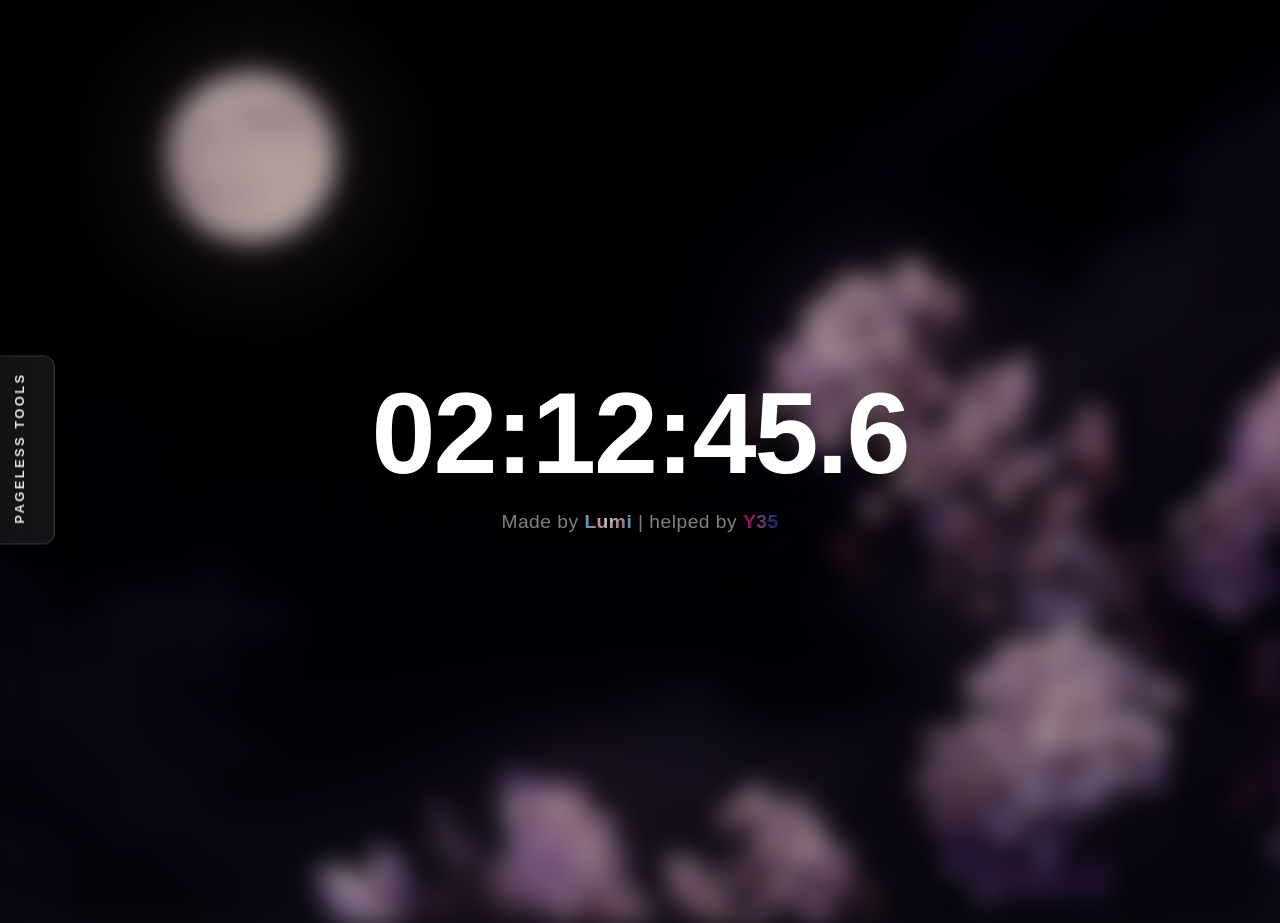
<file: index.html>
<!DOCTYPE html>
<html lang="en">
<head>
  <meta charset="UTF-8" />
  <meta name="viewport" content="width=device-width, initial-scale=1.0"/>
  <title>Perigee</title>
  <link rel="stylesheet" href="style.css" />
</head>
<body>

  <div class="bg-wallpaper"></div>

  <div class="left-tab" id="toolsTab">
    <span>PAGELESS TOOLS</span>
  </div>

  <div class="drawer" id="drawer">
    <div class="drawer-header">
      <h2>Pageless Tools</h2>
      <button class="close-btn" id="closeBtn">&times;</button>
    </div>

    <div class="nav-tabs">
      <button class="nav-btn active" data-target="view-tester">Link Tester</button>
      <button class="nav-btn" data-target="view-filter">2-Letter Filter</button>
      <button class="nav-btn" data-target="view-json">JSON Generator</button>
    </div>

    <div class="drawer-body">
      
      <div class="tool-view active" id="view-tester">
        <textarea id="testerInput" placeholder="Paste links to test (one per line)..."></textarea>
        
        <div class="button-group">
          <button class="action-btn" onclick="startIframeTesting()">Start Queue Test</button>
          <button class="action-btn secondary" onclick="copyUnblockedTesterLinks()">Copy Unblocked</button>
        </div>

        <div class="stats-bar" style="margin-top: 6px;">
          <span>Remaining: <b id="testerRemaining">0</b></span>
          <span>Unblocked: <b id="testerUnblockedCount" class="green">0</b></span>
          <span>Blocked: <b id="testerBlockedCount" class="red">0</b></span>
        </div>

        <div class="iframe-tester-container" id="iframeContainer" style="display: none;">
          <div class="iframe-header">
            <span id="currentTestingUrl">https://example.com</span>
          </div>
          
          <div class="iframe-wrapper">
            <iframe id="previewIframe" src="about:blank"></iframe>
          </div>

          <div class="button-group" style="margin-top: 8px;">
            <button class="action-btn green-btn" onclick="markLink(true)">✓ Unblocked</button>
            <button class="action-btn red-btn" onclick="markLink(false)">✕ Blocked</button>
          </div>
        </div>

        <div class="section-title">Tested Results Log:</div>
        <div id="testerOutput" class="results-box">No tests run yet...</div>
      </div>

      <div class="tool-view" id="view-filter">
        <textarea id="filterInput" placeholder="example.com&#10;https://google.com&#10;test.co"></textarea>
        <div class="button-group">
          <button class="action-btn" onclick="processFilter()">Filter Links</button>
          <button class="action-btn secondary" onclick="copyCleanList()">Copy Clean</button>
        </div>
        
        <div class="section-title">Clean Links (<span id="cleanCount">0</span>):</div>
        <div id="cleanOutput" class="results-box clean-text">No clean links yet.</div>

        <div class="section-title">Flagged (2-Letter TLDs) (<span id="flaggedCount">0</span>):</div>
        <div id="flaggedOutput" class="results-box flagged-text">No flagged links yet.</div>
      </div>

      <div class="tool-view" id="view-json">
        <input type="text" id="jsonKey" placeholder="JSON Property Key (e.g. 'urls' or 'links')" value="links" />
        <textarea id="jsonInput" placeholder="Paste clean links to format into JSON (one per line)..."></textarea>
        <div class="button-group">
          <button class="action-btn" onclick="generateJSON()">Generate JSON</button>
          <button class="action-btn secondary" onclick="copyJSON()">Copy JSON</button>
        </div>
        <div id="jsonOutput" class="results-box json-text">Formatted JSON will appear here...</div>
      </div>

    </div>
  </div>

  <div class="hero-container">
    <div class="time-display" id="clock">00:00:00.0</div>
    <div class="credits">
      <span class="muted-credit">Made by </span><span class="trans-text">Lumi</span><span class="muted-credit"> | helped by </span><span class="bi-text">Y35</span>
    </div>
  </div>

  <script src="script.js"></script>
</body>
</html>
</file>
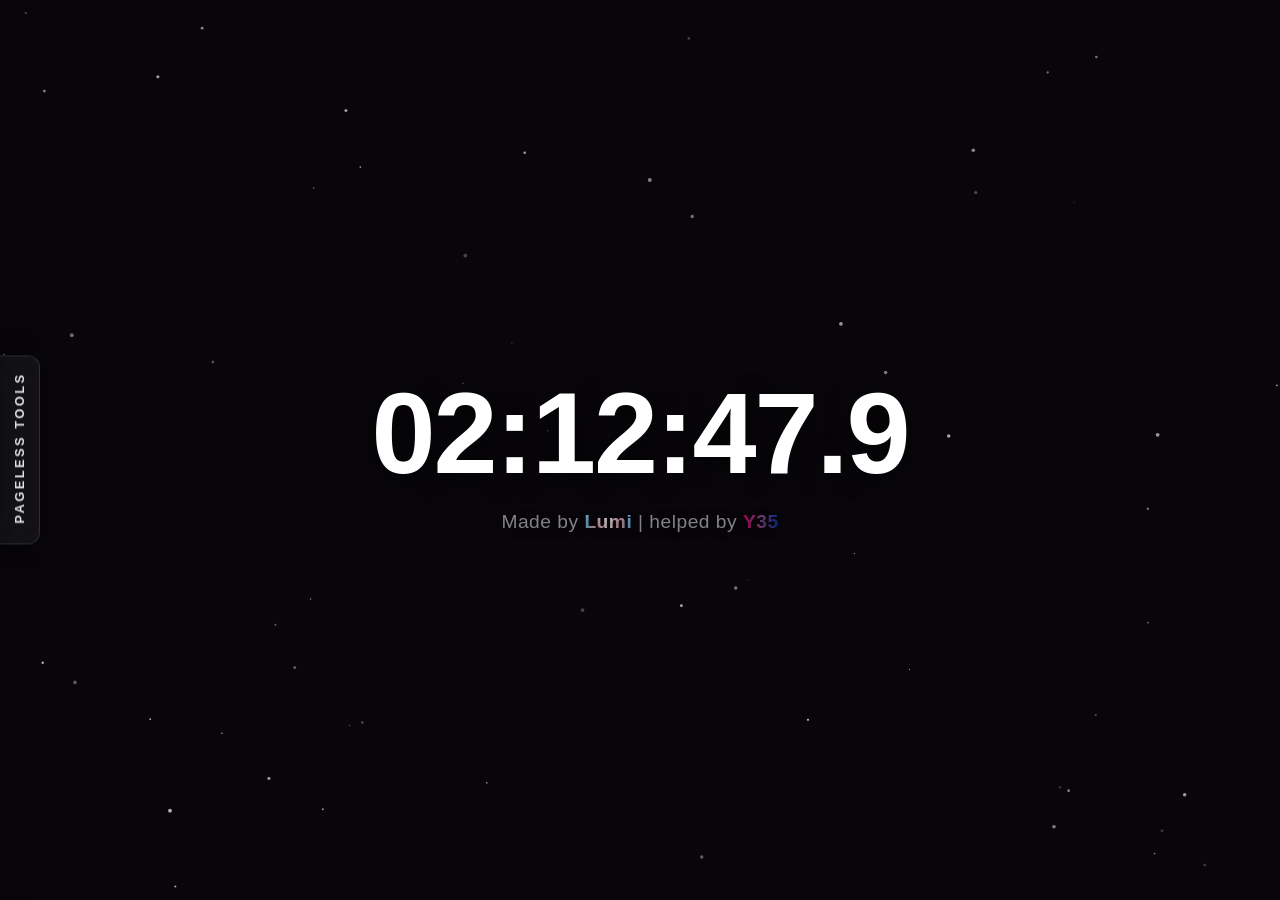
<file: singlefile.html>
<!DOCTYPE html>
<html lang="en">
<head>
  <meta charset="UTF-8" />
  <meta name="viewport" content="width=device-width, initial-scale=1.0"/>
  <title>Perigee</title>
  <style>
    * {
      box-sizing: border-box;
      margin: 0;
      padding: 0;
      user-select: none;
    }

    body, html {
      width: 100%;
      height: 100%;
      overflow: hidden;
      font-family: -apple-system, BlinkMacSystemFont, "SF Pro Display", "Segoe UI", Roboto, sans-serif;
      background-color: #08060a;
      color: #ffffff;
    }

    #particleCanvas {
      position: absolute;
      top: 0;
      left: 0;
      width: 100%;
      height: 100%;
      z-index: 1;
      pointer-events: none;
    }

    .hero-container {
      position: relative;
      z-index: 2;
      width: 100%;
      height: 100%;
      display: flex;
      flex-direction: column;
      justify-content: center;
      align-items: center;
      text-align: center;
      pointer-events: none;
    }

    .time-display {
      font-size: clamp(3.5rem, 9vw, 8.5rem);
      font-weight: 700;
      letter-spacing: -2px;
      color: #ffffff;
      text-shadow: 0 4px 24px rgba(0, 0, 0, 0.7);
      font-variant-numeric: tabular-nums;
    }

    .credits {
      margin-top: 12px;
      font-size: clamp(0.9rem, 1.8vw, 1.2rem);
      font-weight: 500;
      letter-spacing: 0.5px;
      text-shadow: 0 2px 10px rgba(0, 0, 0, 0.7);
    }

    .trans-text {
      font-weight: 700;
      background: linear-gradient(
        90deg, 
        rgba(91, 206, 250, 0.85),
        rgba(245, 169, 184, 0.85),
        rgba(255, 255, 255, 0.9),
        rgba(245, 169, 184, 0.85),
        rgba(91, 206, 250, 0.85)
      );
      -webkit-background-clip: text;
      -webkit-text-fill-color: transparent;
    }

    .bi-text {
      font-weight: 700;
      background: linear-gradient(
        90deg,
        rgba(214, 2, 112, 0.85),
        rgba(155, 79, 150, 0.85),
        rgba(0, 56, 168, 0.85)
      );
      -webkit-background-clip: text;
      -webkit-text-fill-color: transparent;
    }

    .muted-credit {
      color: rgba(255, 255, 255, 0.5);
    }

    .left-tab {
      position: absolute;
      top: 50%;
      left: 0;
      transform: translateY(-50%);
      z-index: 10;
      padding: 16px 12px;
      border-top-right-radius: 12px;
      border-bottom-right-radius: 12px;
      background: rgba(255, 255, 255, 0.05);
      backdrop-filter: blur(16px);
      -webkit-backdrop-filter: blur(16px);
      border: 1px solid rgba(255, 255, 255, 0.12);
      border-left: none;
      box-shadow: 4px 0 24px rgba(0, 0, 0, 0.4);
      cursor: pointer;
      transition: all 0.3s ease;
    }

    .left-tab:hover {
      background: rgba(255, 255, 255, 0.1);
      border-color: rgba(255, 255, 255, 0.2);
    }

    .left-tab.tab-hidden {
      opacity: 0;
      pointer-events: none;
      transform: translateY(-50%) translateX(-20px);
    }

    .left-tab span {
      writing-mode: vertical-rl;
      transform: rotate(180deg);
      font-size: 0.8rem;
      font-weight: 600;
      letter-spacing: 2.5px;
      text-transform: uppercase;
      color: rgba(255, 255, 255, 0.9);
    }

    .drawer {
      position: absolute;
      top: 0;
      left: -420px;
      width: 400px;
      height: 100%;
      background: rgba(12, 10, 16, 0.92);
      backdrop-filter: blur(20px);
      -webkit-backdrop-filter: blur(20px);
      border-right: 1px solid rgba(255, 255, 255, 0.12);
      z-index: 20;
      transition: left 0.35s cubic-bezier(0.16, 1, 0.3, 1);
      display: flex;
      flex-direction: column;
      padding: 20px;
      box-shadow: 10px 0 30px rgba(0, 0, 0, 0.6);
    }

    .drawer.open {
      left: 0;
    }

    .drawer-header {
      display: flex;
      justify-content: space-between;
      align-items: center;
      margin-bottom: 16px;
    }

    .drawer-header h2 {
      font-size: 1.2rem;
      font-weight: 600;
      letter-spacing: 1px;
    }

    .close-btn {
      background: none;
      border: none;
      color: #fff;
      font-size: 1.5rem;
      cursor: pointer;
      opacity: 0.7;
    }

    .close-btn:hover {
      opacity: 1;
    }

    .nav-tabs {
      display: flex;
      gap: 6px;
      margin-bottom: 16px;
      background: rgba(255, 255, 255, 0.05);
      padding: 4px;
      border-radius: 8px;
    }

    .nav-btn {
      flex: 1;
      background: none;
      border: none;
      color: rgba(255, 255, 255, 0.6);
      padding: 8px 4px;
      font-size: 0.75rem;
      font-weight: 600;
      border-radius: 6px;
      cursor: pointer;
      transition: all 0.2s;
    }

    .nav-btn.active {
      background: rgba(255, 255, 255, 0.15);
      color: #fff;
    }

    .drawer-body {
      flex: 1;
      overflow-y: auto;
    }

    .tool-view {
      display: none;
      flex-direction: column;
      gap: 12px;
    }

    .tool-view.active {
      display: flex;
    }

    textarea, input[type="text"] {
      width: 100%;
      background: rgba(0, 0, 0, 0.5);
      border: 1px solid rgba(255, 255, 255, 0.15);
      border-radius: 8px;
      color: #fff;
      padding: 10px;
      font-family: monospace;
      font-size: 0.85rem;
      outline: none;
      user-select: text;
    }

    textarea {
      height: 100px;
      resize: vertical;
    }

    textarea:focus, input[type="text"]:focus {
      border-color: rgba(255, 255, 255, 0.3);
    }

    .button-group {
      display: flex;
      gap: 8px;
    }

    .action-btn {
      flex: 1;
      background: rgba(255, 255, 255, 0.12);
      border: 1px solid rgba(255, 255, 255, 0.18);
      color: #fff;
      padding: 10px;
      border-radius: 8px;
      font-weight: 600;
      font-size: 0.8rem;
      cursor: pointer;
      transition: background 0.2s;
    }

    .action-btn:hover {
      background: rgba(255, 255, 255, 0.22);
    }

    .action-btn.secondary {
      background: rgba(255, 255, 255, 0.06);
    }

    .section-title {
      font-size: 0.8rem;
      color: rgba(255, 255, 255, 0.7);
      margin-top: 6px;
    }

    .results-box {
      background: rgba(0, 0, 0, 0.6);
      border: 1px solid rgba(255, 255, 255, 0.1);
      border-radius: 8px;
      padding: 10px;
      font-family: monospace;
      font-size: 0.8rem;
      max-height: 140px;
      overflow-y: auto;
      white-space: pre-wrap;
      word-break: break-all;
      user-select: text;
    }

    .clean-text { color: #51cf66; }
    .flagged-text { color: #ff6b6b; }
    .json-text { color: #845ef7; }

    .stats-bar {
      display: flex;
      justify-content: space-between;
      font-size: 0.8rem;
      color: rgba(255, 255, 255, 0.7);
    }

    .stats-bar .green { color: #51cf66; }
    .stats-bar .red { color: #ff6b6b; }

    .iframe-tester-container {
      background: rgba(0, 0, 0, 0.7);
      border: 1px solid rgba(255, 255, 255, 0.15);
      border-radius: 8px;
      padding: 10px;
      margin-top: 8px;
    }

    .iframe-header {
      display: flex;
      justify-content: space-between;
      align-items: center;
      font-size: 0.75rem;
      margin-bottom: 8px;
      word-break: break-all;
    }

    .iframe-wrapper {
      width: 100%;
      height: 200px;
      border-radius: 6px;
      overflow: hidden;
      background: #fff;
    }

    .iframe-wrapper iframe {
      width: 100%;
      height: 100%;
      border: none;
    }

    .green-btn {
      background: rgba(34, 197, 94, 0.2);
      border-color: rgba(34, 197, 94, 0.4);
      color: #4ade80;
    }
    .green-btn:hover {
      background: rgba(34, 197, 94, 0.35);
    }

    .red-btn {
      background: rgba(239, 68, 68, 0.2);
      border-color: rgba(239, 68, 68, 0.4);
      color: #f87171;
    }
    .red-btn:hover {
      background: rgba(239, 68, 68, 0.35);
    }
  </style>
</head>
<body>

  <canvas id="particleCanvas"></canvas>

  <div class="left-tab" id="toolsTab">
    <span>PAGELESS TOOLS</span>
  </div>

  <div class="drawer" id="drawer">
    <div class="drawer-header">
      <h2>Pageless Tools</h2>
      <button class="close-btn" id="closeBtn">&times;</button>
    </div>

    <div class="nav-tabs">
      <button class="nav-btn active" data-target="view-tester">Link Tester</button>
      <button class="nav-btn" data-target="view-filter">2-Letter Filter</button>
      <button class="nav-btn" data-target="view-json">JSON Generator</button>
    </div>

    <div class="drawer-body">
      
      <div class="tool-view active" id="view-tester">
        <textarea id="testerInput" placeholder="Paste links to test (one per line)..."></textarea>
        
        <div class="button-group">
          <button class="action-btn" onclick="startIframeTesting()">Start Queue Test</button>
          <button class="action-btn secondary" onclick="copyUnblockedTesterLinks()">Copy Unblocked</button>
        </div>

        <div class="stats-bar" style="margin-top: 6px;">
          <span>Remaining: <b id="testerRemaining">0</b></span>
          <span>Unblocked: <b id="testerUnblockedCount" class="green">0</b></span>
          <span>Blocked: <b id="testerBlockedCount" class="red">0</b></span>
        </div>

        <div class="iframe-tester-container" id="iframeContainer" style="display: none;">
          <div class="iframe-header">
            <span id="currentTestingUrl">https://example.com</span>
          </div>
          
          <div class="iframe-wrapper">
            <iframe id="previewIframe" src="about:blank"></iframe>
          </div>

          <div class="button-group" style="margin-top: 8px;">
            <button class="action-btn green-btn" onclick="markLink(true)">✓ Unblocked</button>
            <button class="action-btn red-btn" onclick="markLink(false)">✕ Blocked</button>
          </div>
        </div>

        <div class="section-title">Tested Results Log:</div>
        <div id="testerOutput" class="results-box">No tests run yet...</div>
      </div>

      <div class="tool-view" id="view-filter">
        <textarea id="filterInput" placeholder="example.com&#10;https://google.com&#10;test.co"></textarea>
        <div class="button-group">
          <button class="action-btn" onclick="processFilter()">Filter Links</button>
          <button class="action-btn secondary" onclick="copyCleanList()">Copy Clean</button>
        </div>
        
        <div class="section-title">Clean Links (<span id="cleanCount">0</span>):</div>
        <div id="cleanOutput" class="results-box clean-text">No clean links yet.</div>

        <div class="section-title">Flagged (2-Letter TLDs) (<span id="flaggedCount">0</span>):</div>
        <div id="flaggedOutput" class="results-box flagged-text">No flagged links yet.</div>
      </div>

      <div class="tool-view" id="view-json">
        <input type="text" id="jsonKey" placeholder="JSON Property Key (e.g. 'urls' or 'links')" value="links" />
        <textarea id="jsonInput" placeholder="Paste clean links to format into JSON (one per line)..."></textarea>
        <div class="button-group">
          <button class="action-btn" onclick="generateJSON()">Generate JSON</button>
          <button class="action-btn secondary" onclick="copyJSON()">Copy JSON</button>
        </div>
        <div id="jsonOutput" class="results-box json-text">Formatted JSON will appear here...</div>
      </div>

    </div>
  </div>

  <div class="hero-container">
    <div class="time-display" id="clock">00:00:00.0</div>
    <div class="credits">
      <span class="muted-credit">Made by </span><span class="trans-text">Lumi</span><span class="muted-credit"> | helped by </span><span class="bi-text">Y35</span>
    </div>
  </div>

  <script>
    const canvas = document.getElementById('particleCanvas');
    const ctx = canvas.getContext('2d');

    let particles = [];
    const particleCount = 60;

    function resizeCanvas() {
      canvas.width = window.innerWidth;
      canvas.height = window.innerHeight;
    }

    class Particle {
      constructor() {
        this.reset();
      }

      reset() {
        this.x = Math.random() * canvas.width;
        this.y = Math.random() * canvas.height;
        this.radius = Math.random() * 1.5 + 0.5;
        this.vx = (Math.random() - 0.5) * 0.3;
        this.vy = (Math.random() - 0.5) * 0.3;
        this.alpha = Math.random() * 0.5 + 0.2;
      }

      update() {
        this.x += this.vx;
        this.y += this.vy;

        if (this.x < 0 || this.x > canvas.width) this.vx *= -1;
        if (this.y < 0 || this.y > canvas.height) this.vy *= -1;
      }

      draw() {
        ctx.beginPath();
        ctx.arc(this.x, this.y, this.radius, 0, Math.PI * 2);
        ctx.fillStyle = `rgba(255, 255, 255, ${this.alpha})`;
        ctx.fill();
      }
    }

    function initParticles() {
      resizeCanvas();
      particles = [];
      for (let i = 0; i < particleCount; i++) {
        particles.push(new Particle());
      }
    }

    function animateParticles() {
      ctx.clearRect(0, 0, canvas.width, canvas.height);
      particles.forEach(p => {
        p.update();
        p.draw();
      });
      requestAnimationFrame(animateParticles);
    }

    window.addEventListener('resize', resizeCanvas);
    initParticles();
    animateParticles();

    const clockElement = document.getElementById('clock');

    function updateClock() {
      const now = new Date();
      const hours = String(now.getHours()).padStart(2, '0');
      const minutes = String(now.getMinutes()).padStart(2, '0');
      const seconds = String(now.getSeconds()).padStart(2, '0');
      const tenths = Math.floor(now.getMilliseconds() / 100);

      clockElement.textContent = `${hours}:${minutes}:${seconds}.${tenths}`;
    }

    setInterval(updateClock, 100);
    updateClock();

    const drawer = document.getElementById('drawer');
    const toolsTab = document.getElementById('toolsTab');
    const closeBtn = document.getElementById('closeBtn');
    const navButtons = document.querySelectorAll('.nav-btn');
    const toolViews = document.querySelectorAll('.tool-view');

    toolsTab.addEventListener('click', () => {
      drawer.classList.add('open');
      toolsTab.classList.add('tab-hidden');
    });

    closeBtn.addEventListener('click', () => {
      drawer.classList.remove('open');
      toolsTab.classList.remove('tab-hidden');
    });

    document.addEventListener('click', (e) => {
      if (
        drawer.classList.contains('open') &&
        !drawer.contains(e.target) &&
        !toolsTab.contains(e.target)
      ) {
        drawer.classList.remove('open');
        toolsTab.classList.remove('tab-hidden');
      }
    });

    navButtons.forEach(btn => {
      btn.addEventListener('click', () => {
        navButtons.forEach(b => b.classList.remove('active'));
        toolViews.forEach(v => v.classList.remove('active'));

        btn.classList.add('active');
        document.getElementById(btn.dataset.target).classList.add('active');
      });
    });

    let testQueue = [];
    let currentTestIndex = 0;
    let unblockedLinks = [];
    let blockedLinks = [];

    function startIframeTesting() {
      const input = document.getElementById('testerInput').value.trim();
      if (!input) return alert('Please enter at least one link to test!');

      testQueue = input.split('\n').map(l => l.trim()).filter(l => l.length > 0);

      if (testQueue.length === 0) return;

      currentTestIndex = 0;
      unblockedLinks = [];
      blockedLinks = [];

      document.getElementById('testerOutput').innerHTML = '';
      document.getElementById('iframeContainer').style.display = 'block';

      updateQueueStats();
      loadNextIframe();
    }

    function loadNextIframe() {
      if (currentTestIndex >= testQueue.length) {
        document.getElementById('iframeContainer').style.display = 'none';
        document.getElementById('testerOutput').innerHTML += `\n<strong>--- Batch Testing Complete! ---</strong>`;
        return;
      }

      let url = testQueue[currentTestIndex];
      if (!/^https?:\/\//i.test(url)) {
        url = 'https://' + url;
        testQueue[currentTestIndex] = url;
      }

      document.getElementById('currentTestingUrl').innerText = url;
      document.getElementById('previewIframe').src = url;

      updateQueueStats();
    }

    function markLink(isUnblocked) {
      const currentUrl = testQueue[currentTestIndex];
      const outputBox = document.getElementById('testerOutput');

      if (isUnblocked) {
        unblockedLinks.push(currentUrl);
        const line = document.createElement('div');
        line.className = 'clean-text';
        line.innerText = `[UNBLOCKED] ${currentUrl}`;
        outputBox.appendChild(line);
      } else {
        blockedLinks.push(currentUrl);
        const line = document.createElement('div');
        line.className = 'flagged-text';
        line.innerText = `[BLOCKED] ${currentUrl}`;
        outputBox.appendChild(line);
      }

      currentTestIndex++;
      loadNextIframe();
    }

    function updateQueueStats() {
      const remaining = testQueue.length - currentTestIndex;
      document.getElementById('testerRemaining').innerText = remaining;
      document.getElementById('testerUnblockedCount').innerText = unblockedLinks.length;
      document.getElementById('testerBlockedCount').innerText = blockedLinks.length;
    }

    function copyUnblockedTesterLinks() {
      if (!unblockedLinks.length) return alert('No unblocked links to copy yet!');
      navigator.clipboard.writeText(unblockedLinks.join('\n')).then(() => alert('Unblocked links copied to clipboard!'));
    }

    let currentCleanList = [];

    function processFilter() {
      const rawText = document.getElementById('filterInput').value;
      const lines = rawText.split('\n');

      currentCleanList = [];
      const flaggedList = [];

      lines.forEach(line => {
        let trimmed = line.trim();
        if (!trimmed) return;

        if (!/^https?:\/\//i.test(trimmed)) {
          trimmed = 'https://' + trimmed;
        }

        try {
          const parsedUrl = new URL(trimmed);
          const parts = parsedUrl.hostname.split('.');
          const tld = parts[parts.length - 1];

          if (/^[a-zA-Z]{2}$/.test(tld)) {
            flaggedList.push(trimmed);
          } else {
            currentCleanList.push(trimmed);
          }
        } catch (e) {
          flaggedList.push(trimmed + ' (Invalid format)');
        }
      });

      document.getElementById('cleanCount').innerText = currentCleanList.length;
      document.getElementById('flaggedCount').innerText = flaggedList.length;

      document.getElementById('cleanOutput').innerText = currentCleanList.length 
        ? currentCleanList.join('\n') 
        : 'No clean links found.';

      document.getElementById('flaggedOutput').innerText = flaggedList.length 
        ? flaggedList.join('\n') 
        : 'No flagged links found.';
    }

    function copyCleanList() {
      if (!currentCleanList.length) return alert('No clean links to copy!');
      navigator.clipboard.writeText(currentCleanList.join('\n')).then(() => alert('Clean links copied!'));
    }

    function generateJSON() {
      const key = document.getElementById('jsonKey').value.trim() || 'links';
      const rawText = document.getElementById('jsonInput').value.trim();

      if (!rawText) return;

      const urls = rawText.split('\n').map(l => {
        let trimmed = l.trim();
        if (trimmed && !/^https?:\/\//i.test(trimmed)) {
          trimmed = 'https://' + trimmed;
        }
        return trimmed;
      }).filter(l => l.length > 0);

      const jsonObject = {};
      jsonObject[key] = urls;

      const formattedJSON = JSON.stringify(jsonObject, null, 2);
      document.getElementById('jsonOutput').innerText = formattedJSON;
    }

    function copyJSON() {
      const jsonText = document.getElementById('jsonOutput').innerText;
      if (!jsonText || jsonText.startsWith('Formatted JSON')) return alert('Generate JSON first!');
      navigator.clipboard.writeText(jsonText).then(() => alert('JSON copied to clipboard!'));
    }
  </script>
</body>
</html>
</file>
<file: style.css>
* {
  box-sizing: border-box;
  margin: 0;
  padding: 0;
  user-select: none;
}

body, html {
  width: 100%;
  height: 100%;
  overflow: hidden;
  font-family: -apple-system, BlinkMacSystemFont, "SF Pro Display", "Segoe UI", Roboto, sans-serif;
  background-color: #0d0a12;
  color: #ffffff;
}

.bg-wallpaper {
  position: absolute;
  top: 0;
  left: 0;
  width: 100%;
  height: 100%;
  background: url('wallpaper.gif') center/cover no-repeat, #0d0a12;
  filter: blur(12px) brightness(0.7);
  transform: scale(1.05);
  z-index: 1;
}

.hero-container {
  position: relative;
  z-index: 2;
  width: 100%;
  height: 100%;
  display: flex;
  flex-direction: column;
  justify-content: center;
  align-items: center;
  text-align: center;
  pointer-events: none;
}

.time-display {
  font-size: clamp(3.5rem, 9vw, 8.5rem);
  font-weight: 700;
  letter-spacing: -2px;
  color: #ffffff;
  text-shadow: 0 4px 24px rgba(0, 0, 0, 0.5);
  font-variant-numeric: tabular-nums;
}

.credits {
  margin-top: 12px;
  font-size: clamp(0.9rem, 1.8vw, 1.2rem);
  font-weight: 500;
  letter-spacing: 0.5px;
  text-shadow: 0 2px 10px rgba(0, 0, 0, 0.5);
}

.trans-text {
  font-weight: 700;
  background: linear-gradient(
    90deg, 
    rgba(91, 206, 250, 0.85),
    rgba(245, 169, 184, 0.85),
    rgba(255, 255, 255, 0.9),
    rgba(245, 169, 184, 0.85),
    rgba(91, 206, 250, 0.85)
  );
  -webkit-background-clip: text;
  -webkit-text-fill-color: transparent;
}

.bi-text {
  font-weight: 700;
  background: linear-gradient(
    90deg,
    rgba(214, 2, 112, 0.85),
    rgba(155, 79, 150, 0.85),
    rgba(0, 56, 168, 0.85)
  );
  -webkit-background-clip: text;
  -webkit-text-fill-color: transparent;
}

.muted-credit {
  color: rgba(255, 255, 255, 0.5);
}

.left-tab {
  position: absolute;
  top: 50%;
  left: 0;
  transform: translateY(-50%);
  z-index: 10;
  padding: 16px 12px;
  border-top-right-radius: 12px;
  border-bottom-right-radius: 12px;
  background: rgba(255, 255, 255, 0.08);
  backdrop-filter: blur(16px);
  -webkit-backdrop-filter: blur(16px);
  border: 1px solid rgba(255, 255, 255, 0.15);
  border-left: none;
  box-shadow: 4px 0 24px rgba(0, 0, 0, 0.3);
  cursor: pointer;
  transition: all 0.3s ease;
}

.left-tab:hover {
  background: rgba(255, 255, 255, 0.14);
  border-color: rgba(255, 255, 255, 0.25);
}

.left-tab.tab-hidden {
  opacity: 0;
  pointer-events: none;
  transform: translateY(-50%) translateX(-20px);
}

.left-tab span {
  writing-mode: vertical-rl;
  transform: rotate(180deg);
  font-size: 0.8rem;
  font-weight: 600;
  letter-spacing: 2.5px;
  text-transform: uppercase;
  color: rgba(255, 255, 255, 0.9);
}

.drawer {
  position: absolute;
  top: 0;
  left: -420px;
  width: 400px;
  height: 100%;
  background: rgba(13, 10, 18, 0.85);
  backdrop-filter: blur(20px);
  -webkit-backdrop-filter: blur(20px);
  border-right: 1px solid rgba(255, 255, 255, 0.15);
  z-index: 20;
  transition: left 0.35s cubic-bezier(0.16, 1, 0.3, 1);
  display: flex;
  flex-direction: column;
  padding: 20px;
  box-shadow: 10px 0 30px rgba(0, 0, 0, 0.5);
}

.drawer.open {
  left: 0;
}

.drawer-header {
  display: flex;
  justify-content: space-between;
  align-items: center;
  margin-bottom: 16px;
}

.drawer-header h2 {
  font-size: 1.2rem;
  font-weight: 600;
  letter-spacing: 1px;
}

.close-btn {
  background: none;
  border: none;
  color: #fff;
  font-size: 1.5rem;
  cursor: pointer;
  opacity: 0.7;
}

.close-btn:hover {
  opacity: 1;
}

.nav-tabs {
  display: flex;
  gap: 6px;
  margin-bottom: 16px;
  background: rgba(255, 255, 255, 0.05);
  padding: 4px;
  border-radius: 8px;
}

.nav-btn {
  flex: 1;
  background: none;
  border: none;
  color: rgba(255, 255, 255, 0.6);
  padding: 8px 4px;
  font-size: 0.75rem;
  font-weight: 600;
  border-radius: 6px;
  cursor: pointer;
  transition: all 0.2s;
}

.nav-btn.active {
  background: rgba(255, 255, 255, 0.15);
  color: #fff;
}

.drawer-body {
  flex: 1;
  overflow-y: auto;
}

.tool-view {
  display: none;
  flex-direction: column;
  gap: 12px;
}

.tool-view.active {
  display: flex;
}

textarea, input[type="text"] {
  width: 100%;
  background: rgba(0, 0, 0, 0.4);
  border: 1px solid rgba(255, 255, 255, 0.15);
  border-radius: 8px;
  color: #fff;
  padding: 10px;
  font-family: monospace;
  font-size: 0.85rem;
  outline: none;
  user-select: text;
}

textarea {
  height: 100px;
  resize: vertical;
}

textarea:focus, input[type="text"]:focus {
  border-color: rgba(255, 255, 255, 0.3);
}

.button-group {
  display: flex;
  gap: 8px;
}

.action-btn {
  flex: 1;
  background: rgba(255, 255, 255, 0.15);
  border: 1px solid rgba(255, 255, 255, 0.2);
  color: #fff;
  padding: 10px;
  border-radius: 8px;
  font-weight: 600;
  font-size: 0.8rem;
  cursor: pointer;
  transition: background 0.2s;
}

.action-btn:hover {
  background: rgba(255, 255, 255, 0.25);
}

.action-btn.secondary {
  background: rgba(255, 255, 255, 0.08);
}

.section-title {
  font-size: 0.8rem;
  color: rgba(255, 255, 255, 0.7);
  margin-top: 6px;
}

.results-box {
  background: rgba(0, 0, 0, 0.5);
  border: 1px solid rgba(255, 255, 255, 0.1);
  border-radius: 8px;
  padding: 10px;
  font-family: monospace;
  font-size: 0.8rem;
  max-height: 140px;
  overflow-y: auto;
  white-space: pre-wrap;
  word-break: break-all;
  user-select: text;
}

.clean-text { color: #51cf66; }
.flagged-text { color: #ff6b6b; }
.json-text { color: #845ef7; }

.stats-bar {
  display: flex;
  justify-content: space-between;
  font-size: 0.8rem;
  color: rgba(255, 255, 255, 0.7);
}

.stats-bar .green { color: #51cf66; }
.stats-bar .red { color: #ff6b6b; }

.iframe-tester-container {
  background: rgba(0, 0, 0, 0.6);
  border: 1px solid rgba(255, 255, 255, 0.15);
  border-radius: 8px;
  padding: 10px;
  margin-top: 8px;
}

.iframe-header {
  display: flex;
  justify-content: space-between;
  align-items: center;
  font-size: 0.75rem;
  margin-bottom: 8px;
  word-break: break-all;
}

.iframe-wrapper {
  width: 100%;
  height: 200px;
  border-radius: 6px;
  overflow: hidden;
  background: #fff;
}

.iframe-wrapper iframe {
  width: 100%;
  height: 100%;
  border: none;
}

.green-btn {
  background: rgba(34, 197, 94, 0.2);
  border-color: rgba(34, 197, 94, 0.4);
  color: #4ade80;
}
.green-btn:hover {
  background: rgba(34, 197, 94, 0.35);
}

.red-btn {
  background: rgba(239, 68, 68, 0.2);
  border-color: rgba(239, 68, 68, 0.4);
  color: #f87171;
}
.red-btn:hover {
  background: rgba(239, 68, 68, 0.35);
}
</file>
